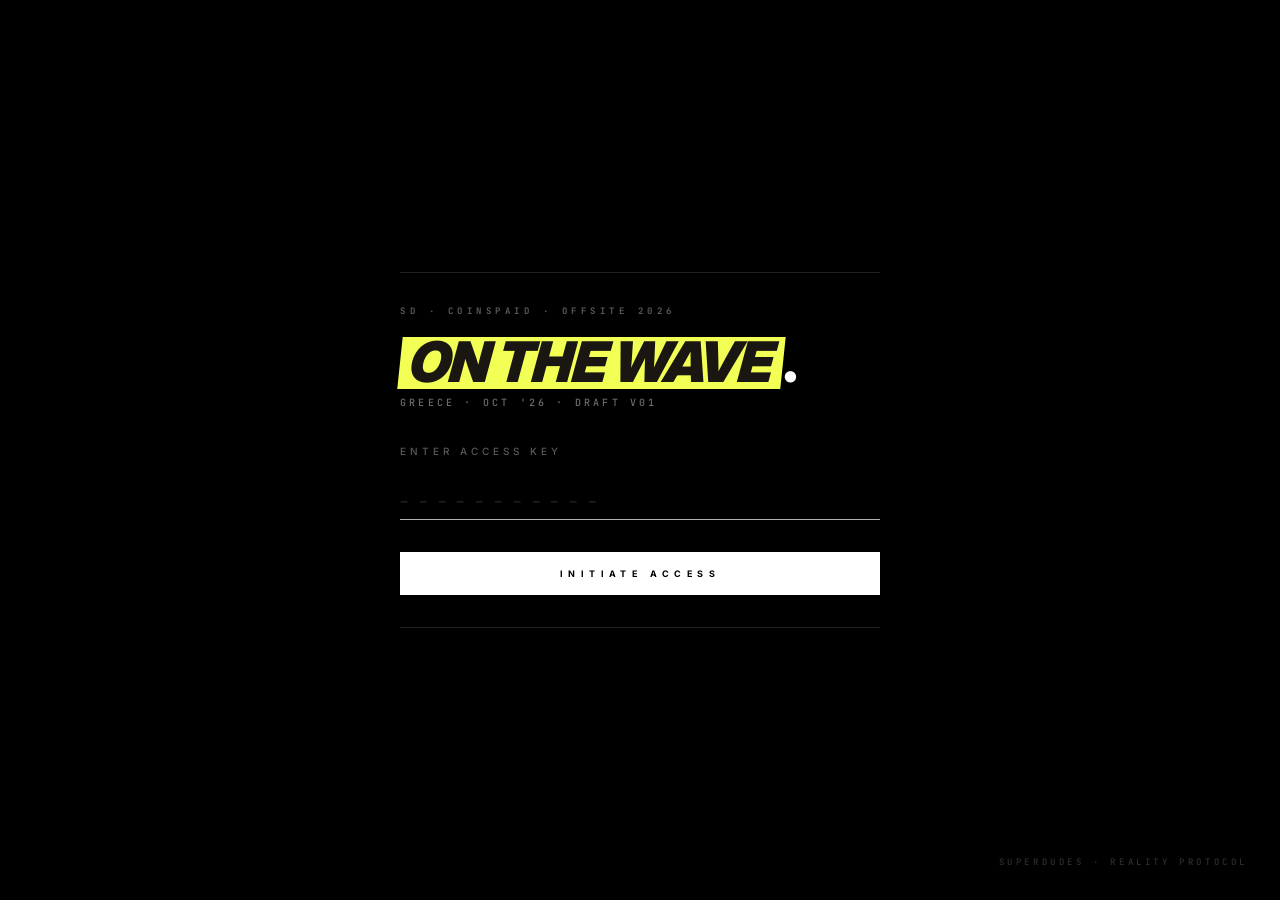
<file: index.html>
<!DOCTYPE html>
<html lang="en">
<head>
  <meta charset="UTF-8" />
  <meta name="viewport" content="width=device-width, initial-scale=1.0" />
  <title>SUPERDUDES × COINSPAID — On the wave.</title>
  <link rel="icon" type="image/svg+xml" href="/favicon.svg">
  <link rel="icon" href="/favicon.ico">
  <meta name="robots" content="noindex,nofollow" />
  <link rel="preconnect" href="https://fonts.googleapis.com">
  <link rel="preconnect" href="https://fonts.gstatic.com" crossorigin>
  <link rel="preconnect" href="https://ihlyzizdnecykfqslxge.supabase.co" crossorigin>
  <link href="https://fonts.googleapis.com/css2?family=Inter:wght@400;500;600;700;800;900&family=JetBrains+Mono:wght@400;500;700&display=swap" rel="stylesheet">
  <style>
    *, *::before, *::after { margin: 0; padding: 0; box-sizing: border-box; }

    html, body {
      background: #000;
      color: #fff;
      font-family: 'Inter', sans-serif;
      -webkit-font-smoothing: antialiased;
      text-rendering: optimizeLegibility;
      min-height: 100vh;
      overflow: hidden;
    }

    body::before {
      content: ""; position: fixed; inset: 0;
      pointer-events: none; z-index: 9998;
      opacity: .05;
      background-image: url("noise.svg");
    }

    /* GATE */
    #pw-gate, #loader, #ready {
      position: fixed; inset: 0; z-index: 99999;
      background: #000;
      display: flex; align-items: center; justify-content: center;
      transition: opacity 0.5s ease;
    }
    #pw-gate.hidden, #loader.hidden, #ready.hidden { opacity: 0; pointer-events: none; }
    #loader, #ready { display: none; }
    #loader.show, #ready.show { display: flex; }

    .pw-inner, .ld-inner, .rd-inner {
      width: 90%;
      max-width: 480px;
      display: flex;
      flex-direction: column;
      align-items: flex-start;
    }

    .pw-topline, .pw-bottomline, .ld-topline, .ld-bottomline, .rd-topline, .rd-bottomline {
      width: 100%; height: 1px;
      background: rgba(255,255,255,0.12);
    }
    .pw-topline { margin-bottom: 32px; animation: drawLine 1s cubic-bezier(0.77,0,.175,1) 0.1s both; transform-origin: left; }
    .pw-bottomline { margin-top: 32px; }
    .ld-topline, .rd-topline { margin-bottom: 32px; }
    .ld-bottomline, .rd-bottomline { margin-top: 32px; }

    @keyframes drawLine {
      from { transform: scaleX(0); }
      to   { transform: scaleX(1); }
    }

    .pw-ref, .ld-ref, .rd-ref {
      font-family: 'JetBrains Mono', monospace;
      font-size: 9px; font-weight: 700;
      letter-spacing: 0.5em; text-transform: uppercase;
      color: rgba(255,255,255,0.35);
      margin-bottom: 20px;
    }

    .pw-title {
      font-size: clamp(36px, 6vw, 56px);
      font-weight: 900;
      letter-spacing: -0.03em;
      text-transform: uppercase;
      line-height: 0.92;
      color: #fff;
      margin-bottom: 8px;
    }
    .pw-title .accent {
      font-style: italic;
      background: #f2ff54;
      color: #1a1612;
      padding: 0 0.18em;
      transform: skewX(-6deg);
      display: inline-block;
    }

    .pw-kicker {
      font-family: 'JetBrains Mono', monospace;
      font-size: 10px; font-weight: 500;
      letter-spacing: 0.32em; text-transform: uppercase;
      color: rgba(255,255,255,0.42);
      margin-bottom: 36px;
    }

    .pw-subtitle {
      font-size: 10px; font-weight: 500;
      letter-spacing: 0.4em; text-transform: uppercase;
      color: rgba(255,255,255,0.35);
      margin-bottom: 16px;
    }

    #pw-form { width: 100%; display: flex; flex-direction: column; }

    #pw-input {
      background: transparent;
      border: none;
      border-bottom: 1px solid rgba(255,255,255,0.2);
      padding: 14px 0;
      font-family: 'JetBrains Mono', monospace;
      font-size: 14px; font-weight: 500;
      letter-spacing: 0.22em;
      color: #fff;
      outline: none; width: 100%;
      transition: border-color 0.2s;
      caret-color: #fff;
    }
    #pw-input:focus { border-bottom-color: rgba(255,255,255,0.7); }
    #pw-input::placeholder {
      color: rgba(255,255,255,0.18);
      letter-spacing: 0.1em;
      font-weight: 400;
    }

    .pw-err {
      font-family: 'JetBrains Mono', monospace;
      font-size: 9px; font-weight: 700;
      letter-spacing: 0.38em; text-transform: uppercase;
      color: rgba(255,90,90,0.85);
      display: none; margin-top: 14px;
    }
    .pw-err.show { display: block; }

    #pw-btn {
      margin-top: 32px;
      background: #fff;
      color: #000;
      border: none;
      padding: 16px 0;
      font-family: 'Inter', sans-serif;
      font-size: 9px; font-weight: 700;
      letter-spacing: 0.6em; text-transform: uppercase;
      cursor: pointer;
      width: 100%;
      transition: opacity 0.15s;
    }
    #pw-btn:hover { opacity: 0.82; }

    .pw-corner, .ld-corner, .rd-corner {
      position: fixed;
      bottom: 32px; right: 32px;
      font-family: 'JetBrains Mono', monospace;
      font-size: 9px; font-weight: 500;
      letter-spacing: 0.4em; text-transform: uppercase;
      color: rgba(255,255,255,0.18);
    }

    /* LOADER */
    .ld-title {
      font-size: clamp(28px, 4.4vw, 44px);
      font-weight: 900;
      letter-spacing: -0.03em;
      text-transform: uppercase;
      line-height: 0.95;
      color: #fff;
      margin-bottom: 8px;
    }
    .ld-sub {
      font-family: 'JetBrains Mono', monospace;
      font-size: 10px; font-weight: 500;
      letter-spacing: 0.32em; text-transform: uppercase;
      color: rgba(255,255,255,0.42);
      margin-bottom: 36px;
    }

    .ld-bar {
      width: 100%;
      height: 2px;
      background: rgba(255,255,255,0.08);
      position: relative;
      overflow: hidden;
      margin-bottom: 14px;
    }
    .ld-fill {
      position: absolute;
      left: 0; top: 0; bottom: 0;
      width: 0%;
      background: #f2ff54;
      transition: width 0.25s ease-out;
    }

    .ld-stats {
      width: 100%;
      display: flex;
      justify-content: space-between;
      font-family: 'JetBrains Mono', monospace;
      font-size: 10px; font-weight: 500;
      letter-spacing: 0.16em; text-transform: uppercase;
      color: rgba(255,255,255,0.55);
    }
    .ld-pct { color: #f2ff54; }

    /* READY */
    .rd-title {
      font-size: clamp(36px, 6vw, 56px);
      font-weight: 900;
      letter-spacing: -0.03em;
      text-transform: uppercase;
      line-height: 0.92;
      color: #fff;
      margin-bottom: 8px;
    }
    .rd-title .accent {
      font-style: italic;
      background: #f2ff54;
      color: #1a1612;
      padding: 0 0.18em;
      transform: skewX(-6deg);
      display: inline-block;
    }
    .rd-sub {
      font-family: 'JetBrains Mono', monospace;
      font-size: 10px; font-weight: 500;
      letter-spacing: 0.32em; text-transform: uppercase;
      color: rgba(255,255,255,0.42);
      margin-bottom: 32px;
    }
    #rd-btn {
      background: #f2ff54;
      color: #000;
      border: none;
      padding: 18px 0;
      font-family: 'Inter', sans-serif;
      font-size: 10px; font-weight: 800;
      letter-spacing: 0.6em; text-transform: uppercase;
      cursor: pointer;
      width: 100%;
      transition: opacity 0.15s;
    }
    #rd-btn:hover { opacity: 0.86; }
  </style>
</head>
<body>

  <!-- ========== STAGE 1 — PASSWORD GATE ========== -->
  <div id="pw-gate">
    <div class="pw-inner">
      <div class="pw-topline"></div>
      <div class="pw-ref">SD &middot; COINSPAID &middot; OFFSITE 2026</div>
      <div class="pw-title"><span class="accent">On the wave</span>.</div>
      <div class="pw-kicker">Greece &middot; OCT '26 &middot; Draft v01</div>
      <div class="pw-subtitle">Enter access key</div>
      <form id="pw-form" onsubmit="return false;">
        <input type="password" id="pw-input" placeholder="_ _ _ _ _ _ _ _ _ _ _" autocomplete="off" autofocus />
        <div class="pw-err" id="pw-err">// ACCESS DENIED</div>
        <button type="submit" id="pw-btn">Initiate Access</button>
      </form>
      <div class="pw-bottomline"></div>
    </div>
    <div class="pw-corner">SUPERDUDES &middot; REALITY PROTOCOL</div>
  </div>

  <!-- ========== STAGE 2 — LOADER ========== -->
  <div id="loader">
    <div class="ld-inner">
      <div class="ld-topline"></div>
      <div class="ld-ref">// PRELOADING ASSETS</div>
      <div class="ld-title">Setting the<br>scene&hellip;</div>
      <div class="ld-sub">Loading 192 MB &middot; collages, hotel photos, polaroids</div>
      <div class="ld-bar"><div class="ld-fill" id="ld-fill"></div></div>
      <div class="ld-stats">
        <span id="ld-counter">0 / 0</span>
        <span class="ld-pct" id="ld-pct">0%</span>
      </div>
      <div class="ld-bottomline"></div>
    </div>
    <div class="ld-corner">SUPERDUDES &middot; REALITY PROTOCOL</div>
  </div>

  <!-- ========== STAGE 3 — READY ========== -->
  <div id="ready">
    <div class="rd-inner">
      <div class="rd-topline"></div>
      <div class="rd-ref">// READY</div>
      <div class="rd-title"><span class="accent">On the wave</span>.</div>
      <div class="rd-sub">All assets loaded &middot; tap to enter</div>
      <button id="rd-btn">Enter the Deck</button>
      <div class="rd-bottomline"></div>
    </div>
    <div class="rd-corner">SUPERDUDES &middot; REALITY PROTOCOL</div>
  </div>

  <script>
  (function() {
    'use strict';
    var SESSION_KEY = 'sd_otw_auth_2026';
    // Password hash (SHA-256 of 'zeusthegreat')
    // Computed: hex of SHA-256("zeusthegreat")
    var PASS_HASH = 'cd141e2302c77cdf0b123456bc19808e1967cb0f57f39d9afd1c1b7dce03aac7';

    var gate   = document.getElementById('pw-gate');
    var loader = document.getElementById('loader');
    var ready  = document.getElementById('ready');
    var form   = document.getElementById('pw-form');
    var input  = document.getElementById('pw-input');
    var err    = document.getElementById('pw-err');
    var btnGo  = document.getElementById('rd-btn');
    var fill   = document.getElementById('ld-fill');
    var pctEl  = document.getElementById('ld-pct');
    var cntEl  = document.getElementById('ld-counter');

    async function sha256Hex(str) {
      var enc = new TextEncoder().encode(str);
      var buf = await crypto.subtle.digest('SHA-256', enc);
      return Array.from(new Uint8Array(buf))
        .map(function(b) { return b.toString(16).padStart(2, '0'); })
        .join('');
    }

    function show(el) { el.classList.remove('hidden'); el.classList.add('show'); el.style.display='flex'; }
    function hide(el) { el.classList.add('hidden'); setTimeout(function(){ el.style.display='none'; }, 520); }

    async function startPreload() {
      hide(gate);
      show(loader);

      var manifest;
      try {
        var res = await fetch('manifest.json', { cache: 'no-cache' });
        manifest = await res.json();
      } catch (e) {
        // fallback: no manifest, skip preload
        gotoDeck();
        return;
      }

      var assets = manifest.assets || [];
      var total  = assets.length;
      var done   = 0;

      cntEl.textContent = '0 / ' + total;

      // Concurrency-limited loader
      var CONCURRENCY = 8;
      var idx = 0;

      function tick() {
        done++;
        var pct = Math.min(100, Math.round((done / total) * 100));
        fill.style.width = pct + '%';
        pctEl.textContent = pct + '%';
        cntEl.textContent = done + ' / ' + total;
      }

      function loadOne(item) {
        return new Promise(function(resolve) {
          // Use Image() for image types — lets browser cache + decode
          var url = item.url;
          var ext = (item.path.split('.').pop() || '').toLowerCase();
          if (['png','jpg','jpeg','webp','svg','gif'].indexOf(ext) >= 0) {
            var img = new Image();
            img.onload = img.onerror = function() { tick(); resolve(); };
            img.src = url;
          } else {
            // CSS, JS, JSX — fetch into HTTP cache
            fetch(url, { mode: 'cors', cache: 'force-cache' })
              .then(function(r){ return r.blob(); })
              .catch(function(){})
              .then(function(){ tick(); resolve(); });
          }
        });
      }

      async function worker() {
        while (true) {
          var i = idx++;
          if (i >= assets.length) return;
          await loadOne(assets[i]);
        }
      }

      var workers = [];
      for (var w = 0; w < CONCURRENCY; w++) workers.push(worker());
      await Promise.all(workers);

      // Tiny pause for the bar to hit 100% visually
      setTimeout(showReady, 250);
    }

    function showReady() {
      hide(loader);
      show(ready);
    }

    function gotoDeck() {
      sessionStorage.setItem(SESSION_KEY, 'ok');
      window.location.replace('deck.html');
    }

    btnGo.addEventListener('click', gotoDeck);

    async function tryPass() {
      var v = (input.value || '').trim().toLowerCase();
      if (!v) return;
      var h = await sha256Hex(v);
      if (h === PASS_HASH) {
        sessionStorage.setItem(SESSION_KEY, 'ok');
        startPreload();
      } else {
        err.classList.add('show');
        input.value = '';
        input.focus();
        setTimeout(function() { err.classList.remove('show'); }, 2200);
      }
    }

    form.addEventListener('submit', tryPass);
    input.addEventListener('keydown', function(e) {
      if (e.key === 'Enter') { e.preventDefault(); tryPass(); }
    });

    // If already authenticated this session, skip straight to deck
    if (sessionStorage.getItem(SESSION_KEY) === 'ok') {
      window.location.replace('deck.html');
    }
  })();
  </script>

</body>
</html>
</file>
